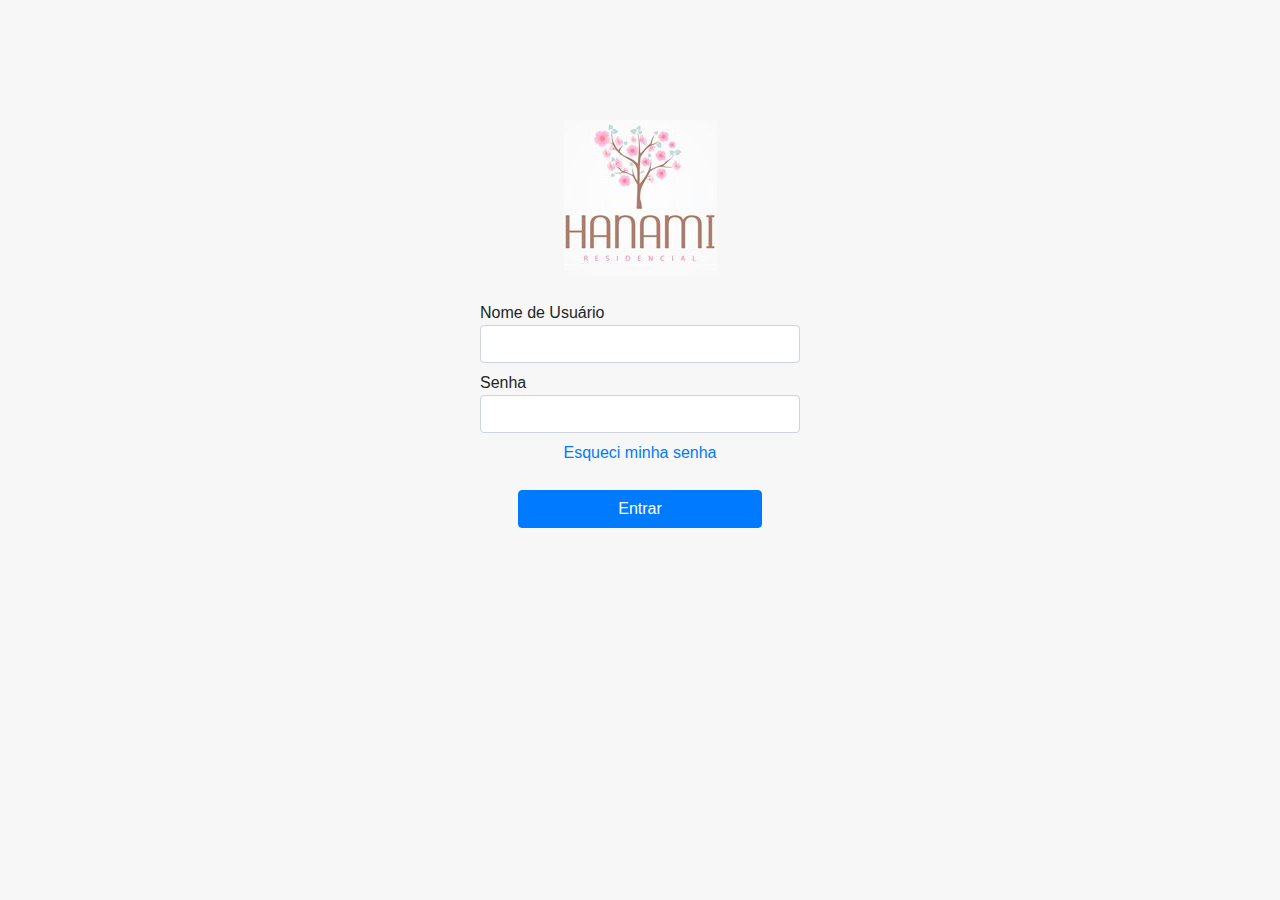
<file: index.html>
<!DOCTYPE html>
<html lang="pt-br">
<head>
    <meta charset="UTF-8">
    <meta name="viewport" content="width=device-width, initial-scale=1">

    <link rel="stylesheet" href="pages/css/bootstrap/bootstrap.css">
    <link rel="stylesheet" href="pages/css/global.css">
    <link rel="stylesheet" href="pages/css/login.css">
    <title>Sistema Hanami</title>
</head>
<body class="login-page">
<div class="box-login">
    <div class="header-box">
        <img src="pages/img/hanami-residencial-casa-de-repouso.jpg" alt="logo Hanami">
    </div>
    <div class="body-box">
        <label>
            Nome de Usuário
            <input class="form-control" type="text">
        </label>
        <label>
            Senha
            <input class="form-control" type="password">
        </label>
        <a href="#">Esqueci minha senha</a>
    </div>
    <div class="footer-box">
        <a href="pages/painel-principal.html">
            <button class="btn btn-primary btn-block">Entrar</button>
        </a>
    </div>
</div>
</body>
</html>
</file>
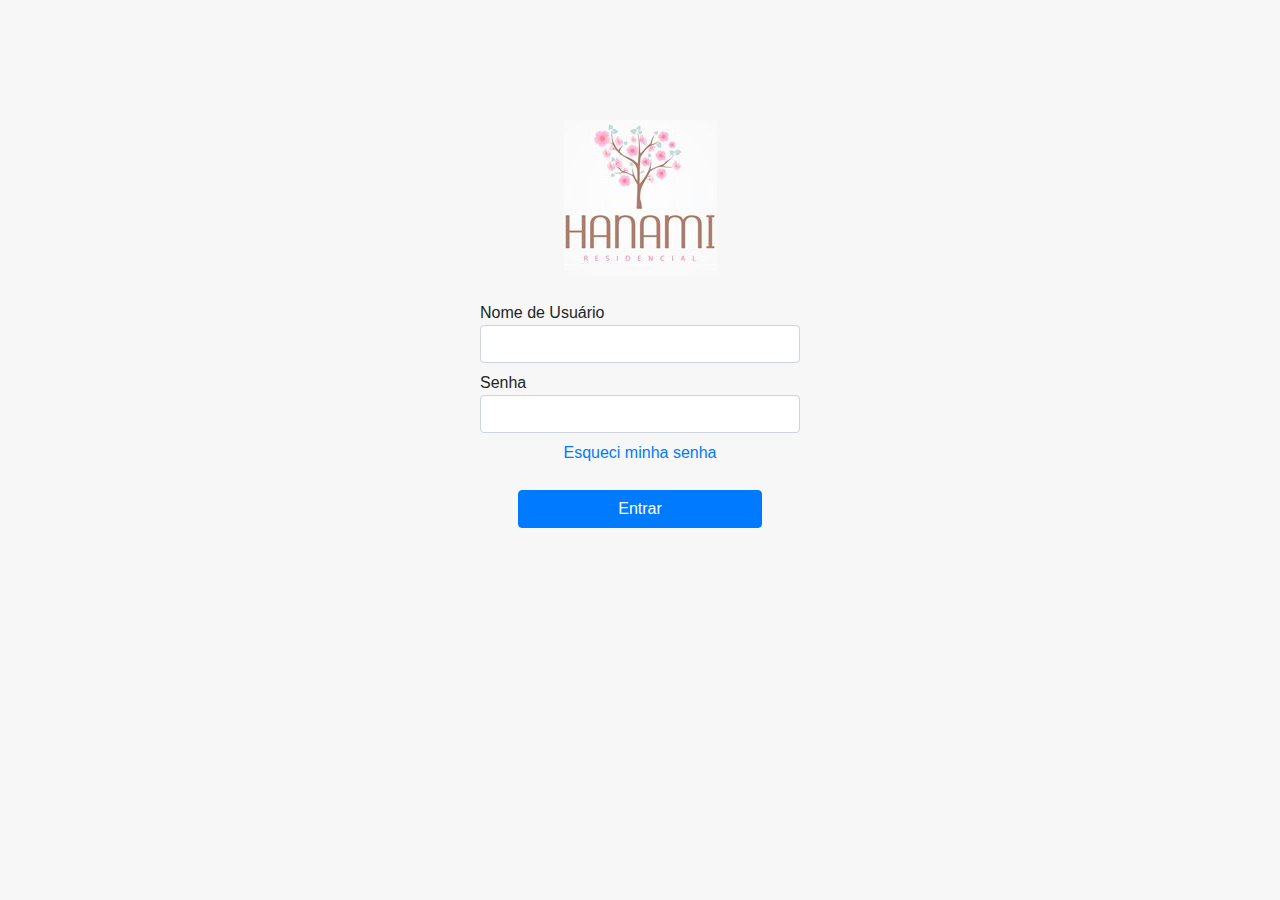
<file: pages/login.html>
<!DOCTYPE html>
<html lang="pt-br">
<head>
    <meta charset="UTF-8">
    <meta name="viewport" content="width=device-width, initial-scale=1">

    <link rel="stylesheet" href="css/bootstrap/bootstrap.css">
    <link rel="stylesheet" href="css/global.css">
    <link rel="stylesheet" href="css/login.css">
    <title>Sistema Hanami</title>
</head>
<body class="login-page">
<div class="box-login">
    <div class="header-box">
        <img src="img/hanami-residencial-casa-de-repouso.jpg" alt="logo Hanami">
    </div>
    <div class="body-box">
        <label>
            Nome de Usuário
            <input class="form-control" type="text">
        </label>
        <label>
            Senha
            <input class="form-control" type="password">
        </label>
        <a href="#">Esqueci minha senha</a>
    </div>
    <div class="footer-box">
        <a href="painel-principal.html">
            <button class="btn btn-primary btn-block">Entrar</button>
        </a>
    </div>
</div>
</body>
</html>
</file>
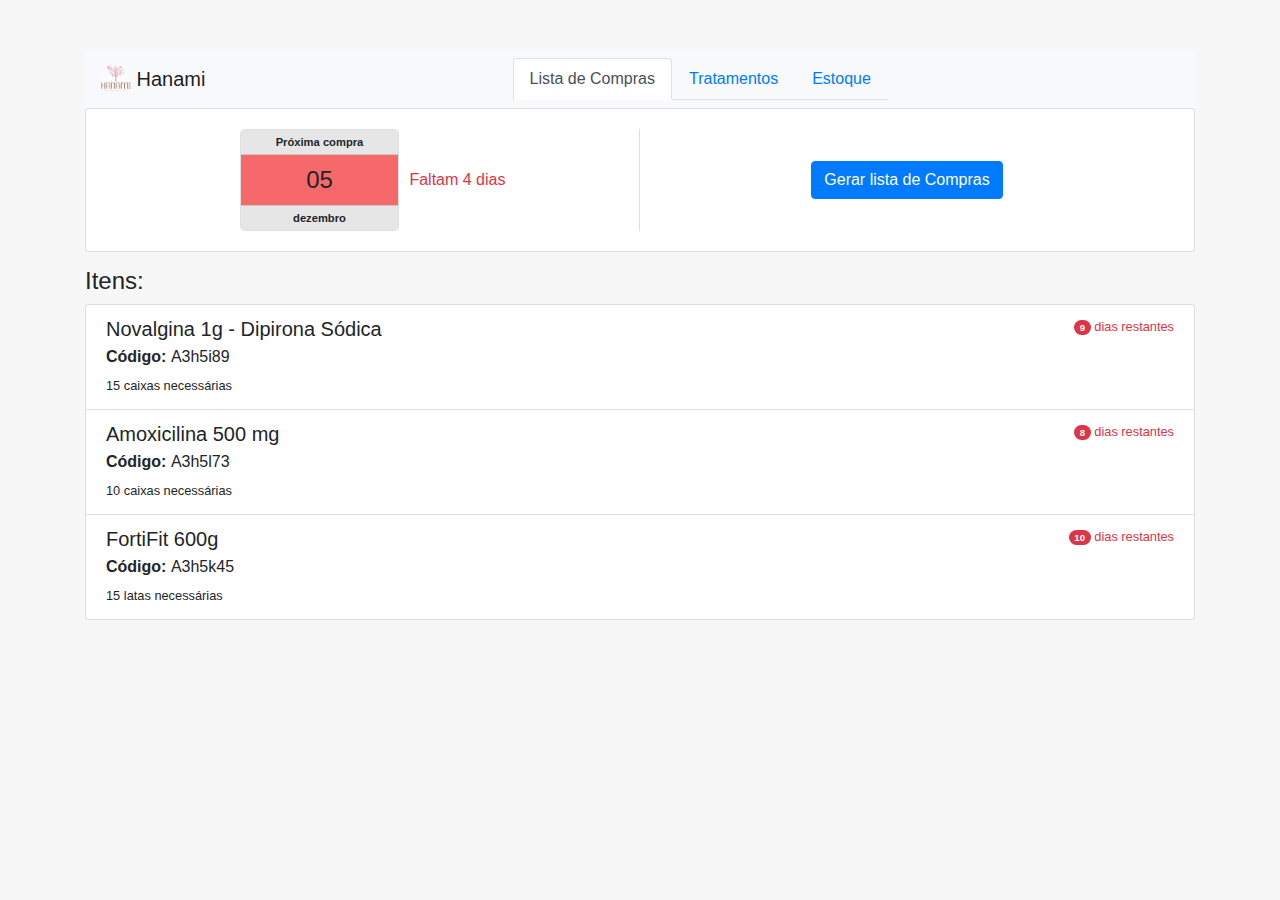
<file: pages/painel-principal.html>
<!DOCTYPE html>
<html lang="pt-br">
<head>
    <meta charset="UTF-8">
    <meta name="viewport" content="width=device-width, initial-scale=1">

    <link rel="stylesheet" href="css/bootstrap/bootstrap.css">
    <link rel="stylesheet" href="css/global.css">
    <link rel="stylesheet" href="css/painel-principal.css">
    <title>Sistema Hanami</title>
</head>
<body class="painel-principal-page">
<div class="container">
    <div class="painel">
        <div class="header-painel">
            <nav class="navbar navbar-expand-lg navbar-light bg-light">
                <a class="navbar-brand" href="#">
                    <img src="img/hanami-residencial-casa-de-repouso.jpg" width="30" height="30"
                         class="d-inline-block align-top" alt="">
                    Hanami
                </a>
                <button class="navbar-toggler" type="button" data-toggle="collapse" data-target="#navbarNav"
                        aria-controls="navbarNav" aria-expanded="false" aria-label="Toggle navigation">
                    <span class="navbar-toggler-icon"></span>
                </button>
                <div class="collapse navbar-collapse justify-content-center" id="navbarNav">
                    <ul class="nav nav-tabs" id="myTab" role="tablist">
                        <li class="nav-item">
                            <a class="nav-link active" id="compras-tab" data-toggle="tab" href="#compras" role="tab"
                               aria-controls="compras" aria-selected="true">Lista de Compras</a>
                        </li>
                        <li class="nav-item">
                            <a class="nav-link" id="tratamentos-tab" data-toggle="tab" href="#tratamentos" role="tab"
                               aria-controls="tratamentos" aria-selected="false">Tratamentos</a>
                        </li>
                        <li class="nav-item">
                            <a class="nav-link" id="estoque-tab" data-toggle="tab" href="#estoque" role="tab"
                               aria-controls="estoque" aria-selected="false">Estoque</a>
                        </li>
                    </ul>
                </div>
            </nav>
        </div>
        <div class="tab-content" id="myTabContent">
            <!--Início tab compras-->
            <div class="tab-pane fade show active" id="compras" role="tabpanel"
                 aria-labelledby="compras-tab">
                <div class="card painel-alerta">
                    <div class="card-body alert-panel">
                        <div class="alerta-compra section">
                            <div class="calendar">
                                <div class="title-calendar">
                                    <b>Próxima compra</b>
                                </div>
                                <div class="day-calendar">
                                    05
                                </div>
                                <div class="month-calendar">
                                    <b>dezembro</b>
                                </div>
                            </div>
                            <p class="text-danger">Faltam 4 dias</p>
                        </div>
                        <div class="lista-compra section">
                            <button class="btn btn-primary">Gerar lista de Compras</button>
                        </div>
                    </div>
                </div>
                <h4>Itens:</h4>
                <div class="list-group">
                    <a class="list-group-item list-group-item-action flex-column align-items-start">
                        <div class="d-flex w-100 justify-content-between">
                            <h5 class="mb-1">Novalgina 1g - Dipirona Sódica</h5>
                            <small class="text-danger">
                                <span class="badge badge-danger badge-pill">9</span> dias restantes
                            </small>
                        </div>
                        <p class="mb-1"><b>Código: </b>A3h5i89</p>
                        <small>15 caixas necessárias</small>
                    </a>
                    <a class="list-group-item list-group-item-action flex-column align-items-start">
                        <div class="d-flex w-100 justify-content-between">
                            <h5 class="mb-1">Amoxicilina 500 mg</h5>
                            <small class="text-danger"><span class="badge badge-danger badge-pill">8</span> dias
                                restantes
                            </small>
                        </div>
                        <p class="mb-1"><b>Código: </b>A3h5l73</p>
                        <small>10 caixas necessárias</small>
                    </a>
                    <a class="list-group-item list-group-item-action flex-column align-items-start">
                        <div class="d-flex w-100 justify-content-between">
                            <h5 class="mb-1">FortiFit 600g</h5>
                            <small class="text-danger"><span class="badge badge-danger badge-pill">10</span> dias
                                restantes
                            </small>
                        </div>
                        <p class="mb-1"><b>Código: </b>A3h5k45</p>
                        <small>15 latas necessárias</small>
                    </a>
                </div>
            </div>

            <!--Início tab tratamentos-->
            <div class="tab-pane fade" id="tratamentos" role="tabpanel" aria-labelledby="tratamentos-tab">
                <div class="list-group">
                    <label class="pesquisa-estoque">
                        <span>Pesquisar</span>
                        <input class="form-control" type="search">
                    </label>
                    <div class="list-group-item list-group-item-action">
                        <div class="info-residente">
                            <span class="codigo-residente"><b>Dfhe83sd</b></span>
                            <span class="nome-residente">José Augusto da Silva</span>
                        </div>
                        <div class="action">
                            <button class="btn btn-secondary btn-sm">Visualizar Tratamento</button>
                            <button class="btn btn-primary btn-sm">Gerar Cobrança</button>
                        </div>
                    </div>
                    <div class="list-group-item list-group-item-action">
                        <div class="info-residente">
                            <span class="codigo-residente"><b>d4Ghe83sd</b></span>
                            <span class="nome-residente">Carmem dos Santos</span>
                        </div>
                        <div class="action">
                            <button class="btn btn-secondary btn-sm">Visualizar Tratamento</button>
                            <button class="btn btn-primary btn-sm">Gerar Cobrança</button>
                        </div>
                    </div>
                    <div class="list-group-item list-group-item-action">
                        <div class="info-residente">
                            <span class="codigo-residente"><b>HR5e83sd</b></span>
                            <span class="nome-residente">Rita Araújo Oliveira</span>
                        </div>
                        <div class="action">
                            <button class="btn btn-secondary btn-sm">Visualizar Tratamento</button>
                            <button class="btn btn-primary btn-sm">Gerar Cobrança</button>
                        </div>
                    </div>
                </div>
            </div>

            <!--Início tab estoque-->
            <div class="tab-pane fade" id="estoque" role="tabpanel" aria-labelledby="estoque-tab">
                <div class="card painel-alerta">
                    <div class="card-body alert-panel">
                        <div class="alerta-compra section">
                            <div class="calendar">
                                <div class="title-calendar">
                                    <b>Próxima compra</b>
                                </div>
                                <div class="day-calendar">
                                    05
                                </div>
                                <div class="month-calendar">
                                    <b>dezembro</b>
                                </div>
                            </div>
                            <p class="text-danger">Faltam 4 dias</p>
                        </div>
                        <div class="lista-compra section">
                            <button class="btn btn-primary">Entrada de Estoque</button>
                        </div>
                    </div>
                </div>
                <div class="header-estoque">
                    <label class="pesquisa-estoque">
                        <span>Pesquisar</span>
                        <input class="form-control" type="search">
                    </label>
                    <div class="filtro-estoque">
                        <button class="btn btn-dark" onclick="changeFilter('produto')">
                            Produto
                        </button>
                        <button class="btn btn-dark" onclick="changeFilter('morador')">
                            Morador
                        </button>
                    </div>
                </div>
                <div id="estoque-morador">
                    <div class="accordion" id="accordionExample">
                        <div class="card">
                            <div class="card-header" id="headingOne">
                                <div class="nome-medicamento">
                                    <h5 class="mb-0">
                                        <button class="btn btn-link" type="button" data-toggle="collapse"
                                                data-target="#collapseOne" aria-expanded="true"
                                                aria-controls="collapseOne">
                                            José Augusto da Silva
                                        </button>
                                    </h5>
                                </div>
                            </div>

                            <div id="collapseOne" class="collapse" aria-labelledby="headingOne"
                                 data-parent="#accordionExample">
                                <div class="card-body">
                                    <div class="card-consumo">
                                        <div class="header-card-consumo">
                                            <div class="nome-residente"><b>Medicamentos</b></div>
                                            <div class="consumo-residente"><b>Consumo</b></div>
                                            <div class="consumo-residente"><b>Prazo</b></div>
                                        </div>
                                        <div class="info-residente">
                                            <div class="nome-residente"><span>Novalgina 1g - Dipirona Sódica</span>
                                            </div>
                                            <div class="consumo-residente"><span>2 comprimidos</span></div>
                                            <div class="consumo-residente"><span>9 dias restantes</span></div>
                                        </div>
                                        <div class="info-residente">
                                            <div class="nome-residente"><span>Amoxilina 500mg</span></div>
                                            <div class="consumo-residente"><span>2 cápsulas</span></div>
                                            <div class="consumo-residente"><span>9 dias restantes</span></div>
                                        </div>
                                    </div>
                                </div>
                            </div>
                        </div>
                        <div class="card">
                            <div class="card-header" id="headingTwo">
                                <div class="nome-medicamento">
                                    <h5 class="mb-0">
                                        <button class="btn btn-link collapsed" type="button" data-toggle="collapse"
                                                data-target="#collapseTwo" aria-expanded="false"
                                                aria-controls="collapseTwo">
                                            Rita Araújo Oliveira
                                        </button>
                                    </h5>
                                </div>
                            </div>
                            <div id="collapseTwo" class="collapse" aria-labelledby="headingTwo"
                                 data-parent="#accordionExample">
                                <div class="card-body">
                                    <div class="card-consumo">
                                        <div class="header-card-consumo">
                                            <div class="nome-residente"><b>Medicamentos</b></div>
                                            <div class="consumo-residente"><b>Consumo</b></div>
                                            <div class="consumo-residente"><b>Prazo</b></div>
                                        </div>
                                        <div class="info-residente">
                                            <div class="nome-residente"><span>Novalgina 1g - Dipirona Sódica</span>
                                            </div>
                                            <div class="consumo-residente"><span>3 comprimidos</span></div>
                                            <div class="consumo-residente"><span>9 dias restantes</span></div>
                                        </div>
                                        <div class="info-residente">
                                            <div class="nome-residente"><span>Amoxilina 500mg</span></div>
                                            <div class="consumo-residente"><span>3 cápsulas</span></div>
                                            <div class="consumo-residente"><span>9 dias restantes</span></div>
                                        </div>
                                        <div class="info-residente">
                                            <div class="nome-residente"><span>Fortifit 600g</span></div>
                                            <div class="consumo-residente"><span>100 gramas</span></div>
                                            <div class="consumo-residente"><span>9 dias restantes</span></div>
                                        </div>
                                    </div>
                                </div>
                            </div>
                        </div>
                        <div class="card">
                            <div class="card-header" id="headingThree">
                                <div class="nome-medicamento">
                                    <h5 class="mb-0">
                                        <button class="btn btn-link collapsed" type="button" data-toggle="collapse"
                                                data-target="#collapseThree" aria-expanded="false"
                                                aria-controls="collapseThree">
                                            Carmem dos Santos
                                        </button>
                                    </h5>
                                </div>
                            </div>
                            <div id="collapseThree" class="collapse" aria-labelledby="headingThree"
                                 data-parent="#accordionExample">
                                <div class="card-body">
                                    <div class="card-consumo">
                                        <div class="header-card-consumo">
                                            <div class="nome-residente"><b>Medicamentos</b></div>
                                            <div class="consumo-residente"><b>Consumo</b></div>
                                            <div class="consumo-residente"><b>Prazo</b></div>
                                        </div>
                                        <div class="info-residente">
                                            <div class="nome-residente"><span>Amoxilina 500mg</span></div>
                                            <div class="consumo-residente"><span>3 cápsulas</span></div>
                                            <div class="consumo-residente"><span>9 dias restantes</span></div>
                                        </div>
                                        <div class="info-residente">
                                            <div class="nome-residente"><span>Fortifit 600g</span></div>
                                            <div class="consumo-residente"><span>100 gramas</span></div>
                                            <div class="consumo-residente"><span>9 dias restantes</span></div>
                                        </div>
                                    </div>
                                </div>
                            </div>
                        </div>
                    </div>
                </div>
                <div id="estoque-produto">
                    <div class="accordion" id="accordionExample">
                        <div class="card">
                            <div class="card-header" id="headingOne">
                                <div class="nome-medicamento">
                                    <h5 class="mb-0">
                                        <button class="btn btn-link" type="button" data-toggle="collapse"
                                                data-target="#collapseOne" aria-expanded="true"
                                                aria-controls="collapseOne">
                                            Novalgina 1g - Dipirona Sódica
                                        </button>
                                    </h5>
                                </div>
                                <div class="info-medicamento">
                                    <p><b>Código: </b>A3h5i89</p>
                                    <p><b>Consumo diário: </b>5 comprimidos</p>
                                </div>
                                <div class="estoque-medicamento">
                                    <small class="text-danger">
                                        <span class="badge badge-danger badge-pill">9</span> dias restantes
                                    </small>
                                </div>
                            </div>

                            <div id="collapseOne" class="collapse" aria-labelledby="headingOne"
                                 data-parent="#accordionExample">
                                <div class="card-body">
                                    <div class="card-consumo">
                                        <div class="header-card-consumo">
                                            <div class="nome-residente"><b>Residente</b></div>
                                            <div class="consumo-residente"><b>Consumo</b></div>
                                        </div>
                                        <div class="info-residente">
                                            <div class="nome-residente"><span>José Augusto da Silva</span></div>
                                            <div class="consumo-residente"><span>2 comprimidos</span></div>
                                        </div>
                                        <div class="info-residente">
                                            <div class="nome-residente"><span>Rita Araújo Oliveira</span></div>
                                            <div class="consumo-residente"><span>3 comprimidos</span></div>
                                        </div>
                                    </div>
                                </div>
                            </div>
                        </div>
                        <div class="card">
                            <div class="card-header" id="headingTwo">
                                <div class="nome-medicamento">
                                    <h5 class="mb-0">
                                        <button class="btn btn-link collapsed" type="button" data-toggle="collapse"
                                                data-target="#collapseTwo" aria-expanded="false"
                                                aria-controls="collapseTwo">
                                            Amoxicilina 500 mg
                                        </button>
                                    </h5>
                                </div>
                                <div class="info-medicamento">
                                    <p><b>Código: </b>A3h5l73</p>
                                    <p><b>Consumo diário: </b>8 cápsulas</p>
                                </div>
                                <div class="estoque-medicamento">
                                    <small class="text-danger">
                                        <span class="badge badge-danger badge-pill">9</span> dias restantes
                                    </small>
                                </div>
                            </div>
                            <div id="collapseTwo" class="collapse" aria-labelledby="headingTwo"
                                 data-parent="#accordionExample">
                                <div class="card-body">
                                    <div class="card-consumo">
                                        <div class="header-card-consumo">
                                            <div class="nome-residente"><b>Residente</b></div>
                                            <div class="consumo-residente"><b>Consumo</b></div>
                                        </div>
                                        <div class="info-residente">
                                            <div class="nome-residente"><span>José Augusto da Silva</span></div>
                                            <div class="consumo-residente"><span>2 cápsulas</span></div>
                                        </div>
                                        <div class="info-residente">
                                            <div class="nome-residente"><span>Rita Araújo Oliveira</span></div>
                                            <div class="consumo-residente"><span>3 cápsulas</span></div>
                                        </div>
                                        <div class="info-residente">
                                            <div class="nome-residente"><span>Carmem dos Santos</span></div>
                                            <div class="consumo-residente"><span>3 cápsulas</span></div>
                                        </div>
                                    </div>
                                </div>
                            </div>
                        </div>
                        <div class="card">
                            <div class="card-header" id="headingThree">
                                <div class="nome-medicamento">
                                    <h5 class="mb-0">
                                        <button class="btn btn-link collapsed" type="button" data-toggle="collapse"
                                                data-target="#collapseThree" aria-expanded="false"
                                                aria-controls="collapseThree">
                                            FortiFit 600g
                                        </button>
                                    </h5>
                                </div>
                                <div class="info-medicamento">
                                    <p><b>Código: </b>A3h5k45</p>
                                    <p><b>Consumo diário: </b>200 gramas</p>
                                </div>
                                <div class="estoque-medicamento">
                                    <small class="text-danger">
                                        <span class="badge badge-danger badge-pill">9</span> dias restantes
                                    </small>
                                </div>
                            </div>
                            <div id="collapseThree" class="collapse" aria-labelledby="headingThree"
                                 data-parent="#accordionExample">
                                <div class="card-body">
                                    <div class="card-consumo">
                                        <div class="header-card-consumo">
                                            <div class="nome-residente"><b>Residente</b></div>
                                            <div class="consumo-residente"><b>Consumo</b></div>
                                        </div>
                                        <div class="info-residente">
                                            <div class="nome-residente"><span>Carmem dos Santos</span></div>
                                            <div class="consumo-residente"><span>100 gramas</span></div>
                                        </div>
                                        <div class="info-residente">
                                            <div class="nome-residente"><span>Rita Araújo Oliveira</span></div>
                                            <div class="consumo-residente"><span>100 gramas</span></div>
                                        </div>
                                    </div>
                                </div>
                            </div>
                        </div>
                    </div>
                </div>

            </div>
        </div>

    </div>
    <script type="text/javascript" src="js/libs/jquery-3.3.1.js"></script>
    <script type="text/javascript" src="js/libs/bootstrap.min.js"></script>
    <script type="text/javascript" src="js/painel-principal.js"></script>
</body>
</html>
</file>
<file: pages/css/global.css>
html {
  height: 100%;
  width: 100%;
}

/*# sourceMappingURL=global.css.map */
</file>
<file: pages/css/login.css>
html {
  height: 100%;
  width: 100%;
}

.login-page {
  background-color: #f7f7f7;
  display: flex;
  justify-content: center;
  padding-top: 100px;
  width: 100%;
}
@media screen and (max-width: 600px) {
  .login-page {
    padding-top: 0;
  }
}
.login-page .box-login {
  width: 50%;
  display: flex;
  justify-content: space-between;
  align-items: center;
  flex-flow: column;
}
@media screen and (max-width: 600px) {
  .login-page .box-login {
    width: 100%;
  }
}
@media screen and (min-width: 600px) and (max-width: 900px) {
  .login-page .box-login {
    width: 80%;
  }
}
.login-page .box-login div {
  margin: 5px;
}
.login-page .box-login .header-box {
  width: 100%;
  display: flex;
  justify-content: center;
  padding: 15px;
}
.login-page .box-login .body-box {
  display: flex;
  flex-flow: column;
  align-items: center;
  width: 100%;
}
.login-page .box-login .body-box label {
  display: flex;
  flex-flow: column;
  width: 50%;
}
@media (min-width: 600px) and (max-width: 900px) {
  .login-page .box-login .body-box label {
    width: 75%;
  }
}
.login-page .box-login .footer-box {
  display: flex;
  justify-content: center;
  padding: 15px;
  width: 100%;
}
.login-page .box-login .footer-box a {
  width: 40%;
}

/*# sourceMappingURL=login.css.map */
</file>
<file: pages/css/painel-principal.css>
html {
  height: 100%;
  width: 100%;
}

.painel-principal-page {
  background-color: #f7f7f7;
  width: 100%;
  height: 100%;
  display: flex;
  justify-content: center;
  padding-top: 50px;
}
@media screen and (max-width: 600px) {
  .painel-principal-page {
    padding-top: 0;
  }
}
.painel-principal-page .painel-alerta {
  margin-bottom: 15px;
}
.painel-principal-page .painel-alerta .alert-panel {
  display: flex;
  justify-content: center;
  align-items: center;
}
@media screen and (max-width: 600px) {
  .painel-principal-page .painel-alerta .alert-panel {
    flex-flow: column;
  }
}
.painel-principal-page .painel-alerta .alert-panel .section {
  width: 50%;
}
@media screen and (max-width: 600px) {
  .painel-principal-page .painel-alerta .alert-panel .section {
    width: 100%;
    margin: 10px;
  }
}
.painel-principal-page .painel-alerta .alert-panel .alerta-compra {
  display: flex;
  justify-content: center;
  align-items: center;
  border-right: 1px solid rgba(0, 0, 0, 0.125);
}
@media screen and (max-width: 600px) {
  .painel-principal-page .painel-alerta .alert-panel .alerta-compra {
    border: none;
  }
}
.painel-principal-page .painel-alerta .alert-panel .alerta-compra p {
  padding: 0;
  margin: 0;
}
.painel-principal-page .painel-alerta .alert-panel .alerta-compra .calendar {
  width: 30%;
  height: 102px;
  border: 1px solid rgba(0, 0, 0, 0.125);
  border-radius: 5px;
  margin-right: 10px;
}
@media screen and (max-width: 600px) {
  .painel-principal-page .painel-alerta .alert-panel .alerta-compra .calendar {
    width: 50%;
  }
}
.painel-principal-page .painel-alerta .alert-panel .alerta-compra .calendar .title-calendar {
  display: flex;
  justify-content: center;
  align-items: center;
  font-size: 0.7em;
  height: 25%;
  border-bottom: 1px solid rgba(0, 0, 0, 0.125);
  background-color: #e6e6e6;
}
.painel-principal-page .painel-alerta .alert-panel .alerta-compra .calendar .day-calendar {
  display: flex;
  justify-content: center;
  align-items: center;
  font-size: 1.5em;
  height: 50%;
  background-color: rgba(244, 36, 40, 0.69);
}
.painel-principal-page .painel-alerta .alert-panel .alerta-compra .calendar .month-calendar {
  display: flex;
  justify-content: center;
  align-items: center;
  font-size: 0.7em;
  height: 25%;
  border-top: 1px solid rgba(0, 0, 0, 0.125);
  background-color: #e6e6e6;
}
.painel-principal-page .painel-alerta .alert-panel .lista-compra {
  display: flex;
  justify-content: center;
  align-items: center;
}
.painel-principal-page .pesquisa-estoque {
  display: flex;
  align-items: center;
  justify-content: center;
}
.painel-principal-page .pesquisa-estoque input {
  width: 70%;
  margin-left: 10px;
}
.painel-principal-page #tratamentos .list-group-item {
  display: flex;
}
.painel-principal-page #tratamentos .list-group-item div {
  width: 50%;
}
@media screen and (max-width: 600px) {
  .painel-principal-page #tratamentos .list-group-item {
    flex-flow: column;
  }
  .painel-principal-page #tratamentos .list-group-item div {
    width: 100%;
  }
}
.painel-principal-page #tratamentos .list-group-item .info-residente {
  display: flex;
  align-items: center;
}
@media screen and (max-width: 600px) {
  .painel-principal-page #tratamentos .list-group-item .info-residente .nome-residente {
    display: flex;
    justify-content: center;
  }
}
.painel-principal-page #tratamentos .list-group-item .info-residente .codigo-residente {
  width: 30%;
}
.painel-principal-page #tratamentos .list-group-item .info-residente .nome-residente {
  width: 70%;
}
.painel-principal-page #tratamentos .list-group-item .action {
  display: flex;
  justify-content: center;
}
.painel-principal-page #tratamentos .list-group-item .action button {
  margin: 5px;
}
.painel-principal-page #estoque #estoque-morador {
  display: none;
}
.painel-principal-page #estoque #estoque-produto {
  display: none;
}
.painel-principal-page #estoque .header-estoque {
  width: 100%;
}
.painel-principal-page #estoque .header-estoque .filtro-estoque {
  display: flex;
  justify-content: center;
  width: 100%;
}
.painel-principal-page #estoque .header-estoque .filtro-estoque button {
  width: 40%;
  margin: 10px;
}
.painel-principal-page #estoque .card-header {
  display: flex;
}
@media screen and (max-width: 600px) {
  .painel-principal-page #estoque .card-header {
    flex-flow: column;
  }
}
.painel-principal-page #estoque .card-header .nome-medicamento {
  width: 30%;
}
@media screen and (max-width: 600px) {
  .painel-principal-page #estoque .card-header .nome-medicamento {
    width: 100%;
    display: flex;
    justify-content: center;
  }
}
.painel-principal-page #estoque .card-header .info-medicamento {
  width: 50%;
  display: flex;
}
.painel-principal-page #estoque .card-header .info-medicamento p {
  margin: 0;
  padding: 0;
  width: 50%;
}
@media screen and (max-width: 600px) {
  .painel-principal-page #estoque .card-header .info-medicamento {
    display: none;
  }
}
.painel-principal-page #estoque .card-header .estoque-medicamento {
  display: flex;
  width: 20%;
  justify-content: flex-end;
}
@media screen and (max-width: 600px) {
  .painel-principal-page #estoque .card-header .estoque-medicamento {
    width: 100%;
    justify-content: center;
  }
}
.painel-principal-page #estoque .card-body {
  display: flex;
  justify-content: center;
}
.painel-principal-page #estoque .card-body .card-consumo {
  width: 50%;
}
@media screen and (max-width: 600px) {
  .painel-principal-page #estoque .card-body .card-consumo {
    width: 100%;
  }
}
.painel-principal-page #estoque .card-body .card-consumo .nome-residente {
  width: 70%;
  padding-left: 10px;
}
.painel-principal-page #estoque .card-body .card-consumo .consumo-residente {
  display: flex;
  justify-content: center;
  width: 30%;
}
.painel-principal-page #estoque .card-body .card-consumo .header-card-consumo {
  display: flex;
  border-bottom: 1px solid rgba(0, 0, 0, 0.125);
}
.painel-principal-page #estoque .card-body .card-consumo .info-residente {
  display: flex;
}

/*# sourceMappingURL=painel-principal.css.map */
</file>
